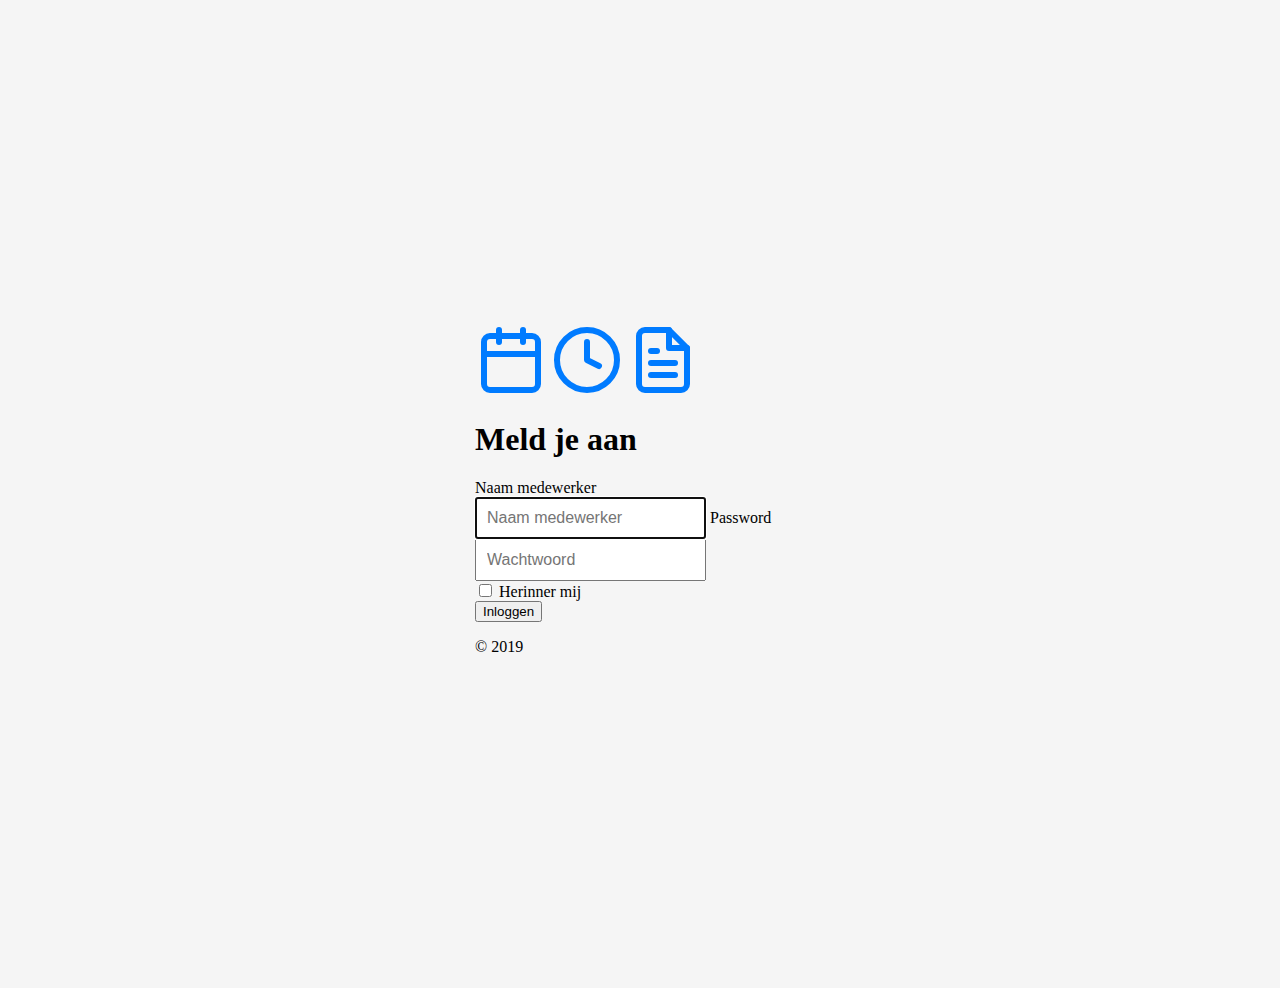
<file: src/main/resources/static/index.html>
<!doctype html>
<html lang="en">
  <head>
    <!-- Required meta tags -->
    <meta charset="utf-8">
    <meta name="viewport" content="width=device-width, initial-scale=1, shrink-to-fit=no">

    <!-- Bootstrap CSS -->
    <link rel="stylesheet" href="https://stackpath.bootstrapcdn.com/bootstrap/4.2.1/css/bootstrap.min.css" integrity="sha384-GJzZqFGwb1QTTN6wy59ffF1BuGJpLSa9DkKMp0DgiMDm4iYMj70gZWKYbI706tWS" crossorigin="anonymous">

          <style>
      .bd-placeholder-img {
        font-size: 1.125rem;
        text-anchor: middle;
      }

      @media (min-width: 768px) {
        .bd-placeholder-img-lg {
          font-size: 3.5rem;
        }
      }
    </style>
    <!-- Custom styles for this template -->
    <link href="css/signin.css" rel="stylesheet">
    <title>Tijdschrijfapplicatie</title>
  </head>
  <body>
   <body class="text-center">
    <form class="form-signin">
  <img class="mb-4" src="img/calendar.svg" alt="" width="72" height="72">
        <img class="mb-4" src="img/clock.svg" alt="" width="72" height="72">
        <img class="mb-4" src="img/file-text.svg" alt="" width="72" height="72">
  <h1 class="h3 mb-3 font-weight-normal">Meld je aan</h1>
  <label for="inputName" class="sr-only">Naam medewerker</label>
  <input type="naam" id="inputName" class="form-control" placeholder="Naam medewerker" required autofocus>
  <label for="inputPassword" class="sr-only">Password</label>
  <input type="wachtwoord" id="inputPassword" class="form-control" placeholder="Wachtwoord" required>
  <div class="checkbox mb-3">
    <label>
      <input type="checkbox" value="Remember"> Herinner mij
    </label>
  </div>
  <button class="btn btn-lg btn-primary btn-block" type="submit">Inloggen</button>
  <p class="mt-5 mb-3 text-muted">&copy; 2019</p>
</form>
    <!-- Optional JavaScript -->
    <!-- jQuery first, then Popper.js, then Bootstrap JS -->
    <script src="https://code.jquery.com/jquery-3.3.1.slim.min.js" integrity="sha384-q8i/X+965DzO0rT7abK41JStQIAqVgRVzpbzo5smXKp4YfRvH+8abtTE1Pi6jizo" crossorigin="anonymous"></script>
    <script src="https://cdnjs.cloudflare.com/ajax/libs/popper.js/1.14.6/umd/popper.min.js" integrity="sha384-wHAiFfRlMFy6i5SRaxvfOCifBUQy1xHdJ/yoi7FRNXMRBu5WHdZYu1hA6ZOblgut" crossorigin="anonymous"></script>
    <script src="https://stackpath.bootstrapcdn.com/bootstrap/4.2.1/js/bootstrap.min.js" integrity="sha384-B0UglyR+jN6CkvvICOB2joaf5I4l3gm9GU6Hc1og6Ls7i6U/mkkaduKaBhlAXv9k" crossorigin="anonymous"></script>
  </body>
</html>
</file>
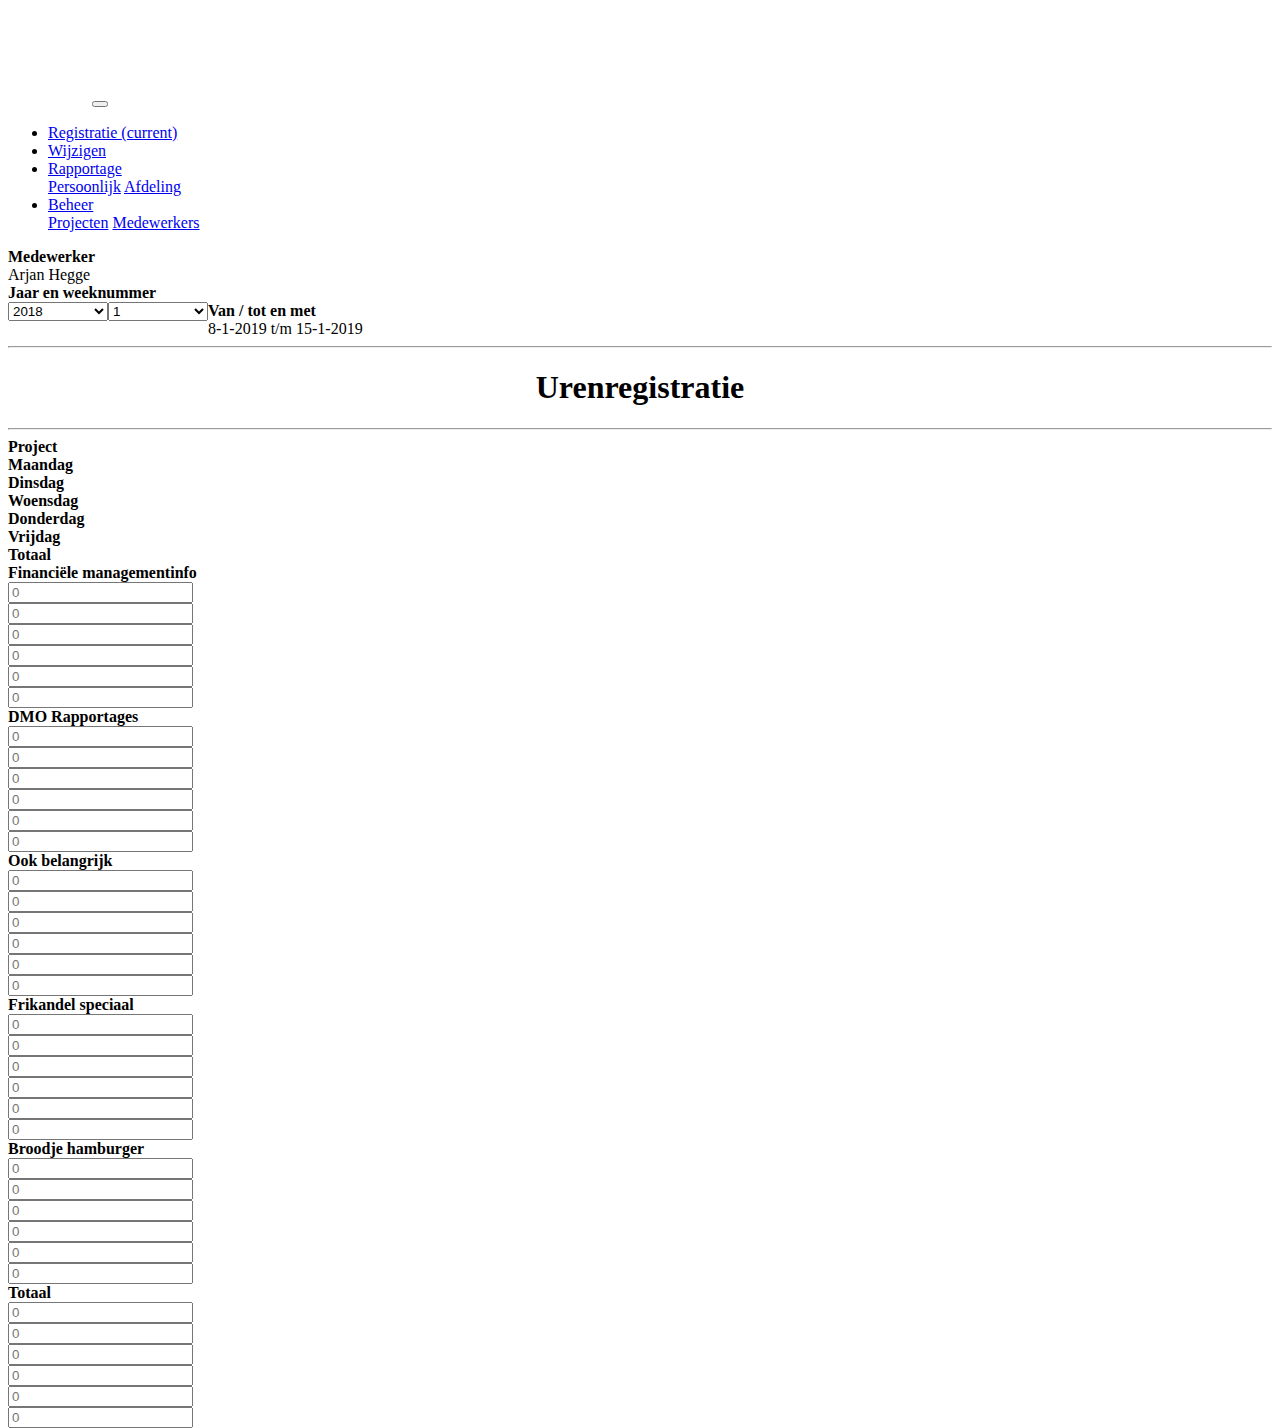
<file: src/main/resources/static/registratie.html>
<!doctype html>
<html lang="nl">

<head>
    <!-- Required meta tags -->
    <meta charset="utf-8">
    <meta name="viewport" content="width=device-width, initial-scale=1, shrink-to-fit=no">

    <!-- Bootstrap CSS geïmporteerd via link -->
    <link rel="stylesheet" href="https://stackpath.bootstrapcdn.com/bootstrap/4.2.1/css/bootstrap.min.css" integrity="sha384-GJzZqFGwb1QTTN6wy59ffF1BuGJpLSa9DkKMp0DgiMDm4iYMj70gZWKYbI706tWS" crossorigin="anonymous">

    <style>
        .bd-placeholder-img {
        font-size: 1.125rem;
        text-anchor: middle;
      }

      @media (min-width: 768px) {
        .bd-placeholder-img-lg {
          font-size: 3.5rem;
        }
      }
    </style>
    <!-- Aangepaste stylesheet voor dit template -->
    <link href="css/registration.css" rel="stylesheet">
    <title>Tijdschrijfapplicatie</title>
</head>

<body>
    <!-- Navbar sectie -->
    <nav class="navbar navbar-expand-md navbar-dark fixed-top bg-primary">
        <a class="navbar-brand">
            <img src="img/calendarw.svg" alt="">
            <img src="img/clockw.svg" alt="">
            <img src="img/file-textw.svg" alt=""></a>

        <button class="navbar-toggler" type="button" data-toggle="collapse" data-target="#navbarCollapse" aria-controls="navbarCollapse" aria-expanded="false" aria-label="Toggle navigation">
            <span class="navbar-toggler-icon"></span>
        </button>
        <div class="collapse navbar-collapse" id="navbarCollapse">
            <ul class="navbar-nav mr-auto">
                <li class="nav-item active">
                    <a class="nav-link" href="#">Registratie <span class="sr-only">(current)</span></a>
                </li>
                <li class="nav-item">
                    <a class="nav-link" href="#">Wijzigen</a>
                </li>
                <li class="nav-item dropdown">
                    <a class="nav-link dropdown-toggle" href="#" id="dropdown01" data-toggle="dropdown" aria-haspopup="true" aria-expanded="false">Rapportage</a>
                    <div class="dropdown-menu" aria-labelledby="dropdown01">
                        <a class="dropdown-item" href="#">Persoonlijk</a>
                        <a class="dropdown-item" href="#">Afdeling</a>
                    </div>
                </li>
                <li class="nav-item dropdown">
                    <a class="nav-link dropdown-toggle" href="#" id="dropdown02" data-toggle="dropdown" aria-haspopup="true" aria-expanded="false">Beheer</a>
                    <div class="dropdown-menu" aria-labelledby="dropdown02">
                        <a class="dropdown-item" href="#">Projecten</a>
                        <a class="dropdown-item" href="#">Medewerkers</a>
                    </div>
                </li>
            </ul>

        </div>
    </nav>
    <!-- Main sectie -->
    <main role="main" class="container">

        <!-- De header voor het formulier. Hierin de velden met de naam medewerker -->

        <div id="header" class="container">
            <div class="row">
                <div class="col-sm">
                    <strong>Medewerker</strong>
                </div>
                <div id="employeeName" class="col-sm">
                    Arjan Hegge
                </div>
            </div>

            <div class="row">
                <div class="col-sm">
                    <strong>Jaar en weeknummer</strong> 
                </div>
                <div class="col-sm">
                    <select id="selYear" class="form-control">
                        <option>2018</option>
                        <option>2019</option>
                    </select>
                    <select id="selWeek" class="form-control">
                        <option>1</option>
                        <option>2</option>
                        <option>3</option>
                        <option>4</option>
                        <option>5</option>
                        <option>6</option>
                        <option>7</option>
                        <option>8</option>
                        <option>9</option>
                    </select>
                </div>
            </div>

            <div class="row">
                <div class="col-sm">
                    <strong>Van / tot en met</strong>
                </div>
                <div id="fromUntil" class="col-sm">
                    8-1-2019 t/m 15-1-2019
                </div>
            </div>

        </div>
<hr>
        <h1>Urenregistratie</h1>
        <hr>
              <div id="regform" class="container">
            <div id = "formheaders" class="row">
                <div class="col-sm-3">
                    <strong>Project</strong>
                </div>
                <div class="col-sm">
                    <strong>Maandag</strong>
                </div>
                <div class="col-sm">
                    <strong>Dinsdag</strong>
                </div>
                <div class="col-sm">
                    <strong>Woensdag</strong>
                </div>
                <div class="col-sm">
                    <strong>Donderdag</strong>
                </div>
                <div class="col-sm">
                    <strong>Vrijdag</strong>
                </div>
                <div class="col-sm">
                    <strong>Totaal</strong>
                </div>
            </div>
                   <div id = "row1" class="row">
                <div class="col-sm-3">
                    <strong>Financiële managementinfo</strong>
                </div>
                <div class="col-sm">
                    <input type="text" class="form-control" id="r1monday" placeholder="0">
                </div>
                <div class="col-sm">
                    <input type="text" class="form-control" id="r1monday" placeholder="0">
                </div>
                <div class="col-sm">
                    <input type="text" class="form-control" id="r1monday" placeholder="0">
                </div>
                <div class="col-sm">
                    <input type="text" class="form-control" id="r1monday" placeholder="0">
                </div>
                <div class="col-sm">
                    <input type="text" class="form-control" id="r1monday" placeholder="0">
                </div>
                <div class="col-sm">
                    <input type="text" class="form-control" id="r1monday" placeholder="0">
                </div>
            </div>
                  <div id = "row1" class="row">
                <div class="col-sm-3">
                    <strong>DMO Rapportages</strong>
                </div>
                <div class="col-sm">
                    <input type="text" class="form-control" id="r1monday" placeholder="0">
                </div>
                <div class="col-sm">
                    <input type="text" class="form-control" id="r1monday" placeholder="0">
                </div>
                <div class="col-sm">
                    <input type="text" class="form-control" id="r1monday" placeholder="0">
                </div>
                <div class="col-sm">
                    <input type="text" class="form-control" id="r1monday" placeholder="0">
                </div>
                <div class="col-sm">
                    <input type="text" class="form-control" id="r1monday" placeholder="0">
                </div>
                <div class="col-sm">
                    <input type="text" class="form-control" id="r1monday" placeholder="0">
                </div>
            </div>
                  <div id = "row1" class="row">
                <div class="col-sm-3">
                    <strong>Ook belangrijk</strong>
                </div>
                <div class="col-sm">
                    <input type="text" class="form-control" id="r1monday" placeholder="0">
                </div>
                <div class="col-sm">
                    <input type="text" class="form-control" id="r1monday" placeholder="0">
                </div>
                <div class="col-sm">
                    <input type="text" class="form-control" id="r1monday" placeholder="0">
                </div>
                <div class="col-sm">
                    <input type="text" class="form-control" id="r1monday" placeholder="0">
                </div>
                <div class="col-sm">
                    <input type="text" class="form-control" id="r1monday" placeholder="0">
                </div>
                <div class="col-sm">
                    <input type="text" class="form-control" id="r1monday" placeholder="0">
                </div>
            </div>
                  <div id = "row1" class="row">
                <div class="col-sm-3">
                    <strong>Frikandel speciaal</strong>
                </div>
                <div class="col-sm">
                    <input type="text" class="form-control" id="r1monday" placeholder="0">
                </div>
                <div class="col-sm">
                    <input type="text" class="form-control" id="r1monday" placeholder="0">
                </div>
                <div class="col-sm">
                    <input type="text" class="form-control" id="r1monday" placeholder="0">
                </div>
                <div class="col-sm">
                    <input type="text" class="form-control" id="r1monday" placeholder="0">
                </div>
                <div class="col-sm">
                    <input type="text" class="form-control" id="r1monday" placeholder="0">
                </div>
                <div class="col-sm">
                    <input type="text" class="form-control" id="r1monday" placeholder="0">
                </div>
            </div>
                  <div id = "row1" class="row">
                <div class="col-sm-3">
                    <strong>Broodje hamburger</strong>
                </div>
                <div class="col-sm">
                    <input type="text" class="form-control" id="r1monday" placeholder="0">
                </div>
                <div class="col-sm">
                    <input type="text" class="form-control" id="r1monday" placeholder="0">
                </div>
                <div class="col-sm">
                    <input type="text" class="form-control" id="r1monday" placeholder="0">
                </div>
                <div class="col-sm">
                    <input type="text" class="form-control" id="r1monday" placeholder="0">
                </div>
                <div class="col-sm">
                    <input type="text" class="form-control" id="r1monday" placeholder="0">
                </div>
                <div class="col-sm">
                    <input type="text" class="form-control" id="r1monday" placeholder="0">
                </div>
            </div>
                  <div id = "row1" class="row">
                <div class="col-sm-3">
                    <strong>Totaal</strong>
                </div>
                <div class="col-sm">
                    <input type="text" class="form-control" id="r1monday" placeholder="0">
                </div>
                <div class="col-sm">
                    <input type="text" class="form-control" id="r1monday" placeholder="0">
                </div>
                <div class="col-sm">
                    <input type="text" class="form-control" id="r1monday" placeholder="0">
                </div>
                <div class="col-sm">
                    <input type="text" class="form-control" id="r1monday" placeholder="0">
                </div>
                <div class="col-sm">
                    <input type="text" class="form-control" id="r1monday" placeholder="0">
                </div>
                <div class="col-sm">
                    <input type="text" class="form-control" id="r1monday" placeholder="0">
                </div>
            </div>
            </div>

    </main>
    <!-- Optional JavaScript -->
    <!-- jQuery first, then Popper.js, then Bootstrap JS -->
    <script src="https://code.jquery.com/jquery-3.3.1.slim.min.js" integrity="sha384-q8i/X+965DzO0rT7abK41JStQIAqVgRVzpbzo5smXKp4YfRvH+8abtTE1Pi6jizo" crossorigin="anonymous"></script>
    <script src="https://cdnjs.cloudflare.com/ajax/libs/popper.js/1.14.6/umd/popper.min.js" integrity="sha384-wHAiFfRlMFy6i5SRaxvfOCifBUQy1xHdJ/yoi7FRNXMRBu5WHdZYu1hA6ZOblgut" crossorigin="anonymous"></script>
    <script src="https://stackpath.bootstrapcdn.com/bootstrap/4.2.1/js/bootstrap.min.js" integrity="sha384-B0UglyR+jN6CkvvICOB2joaf5I4l3gm9GU6Hc1og6Ls7i6U/mkkaduKaBhlAXv9k" crossorigin="anonymous"></script>
    <script src="js/script.js"></script>
</body>

</html>
</file>
<file: src/main/resources/static/css/signin.css>
html,
body {
  height: 100%;
}

body {
  display: -ms-flexbox;
  display: flex;
  -ms-flex-align: center;
  align-items: center;
  padding-top: 40px;
  padding-bottom: 40px;
  background-color: #f5f5f5;
}

.form-signin {
  width: 100%;
  max-width: 330px;
  padding: 15px;
  margin: auto;
}
.form-signin .checkbox {
  font-weight: 400;
}
.form-signin .form-control {
  position: relative;
  box-sizing: border-box;
  height: auto;
  padding: 10px;
  font-size: 16px;
}
.form-signin .form-control:focus {
  z-index: 2;
}
.form-signin input[type="email"] {
  margin-bottom: -1px;
  border-bottom-right-radius: 0;
  border-bottom-left-radius: 0;
}
.form-signin input[type="password"] {
  margin-bottom: 10px;
  border-top-left-radius: 0;
  border-top-right-radius: 0;
}
</file>
<file: src/main/resources/static/css/registration.css>
/* Show it is fixed to the top */
body {
  min-height: 75rem;
  padding-top: 4.5rem;
}

#selYear, #selWeek {
    width: 100px;
    float: left;
}

#regform {
    float: left;
}

h1 {
    text-align: center
}
</file>
